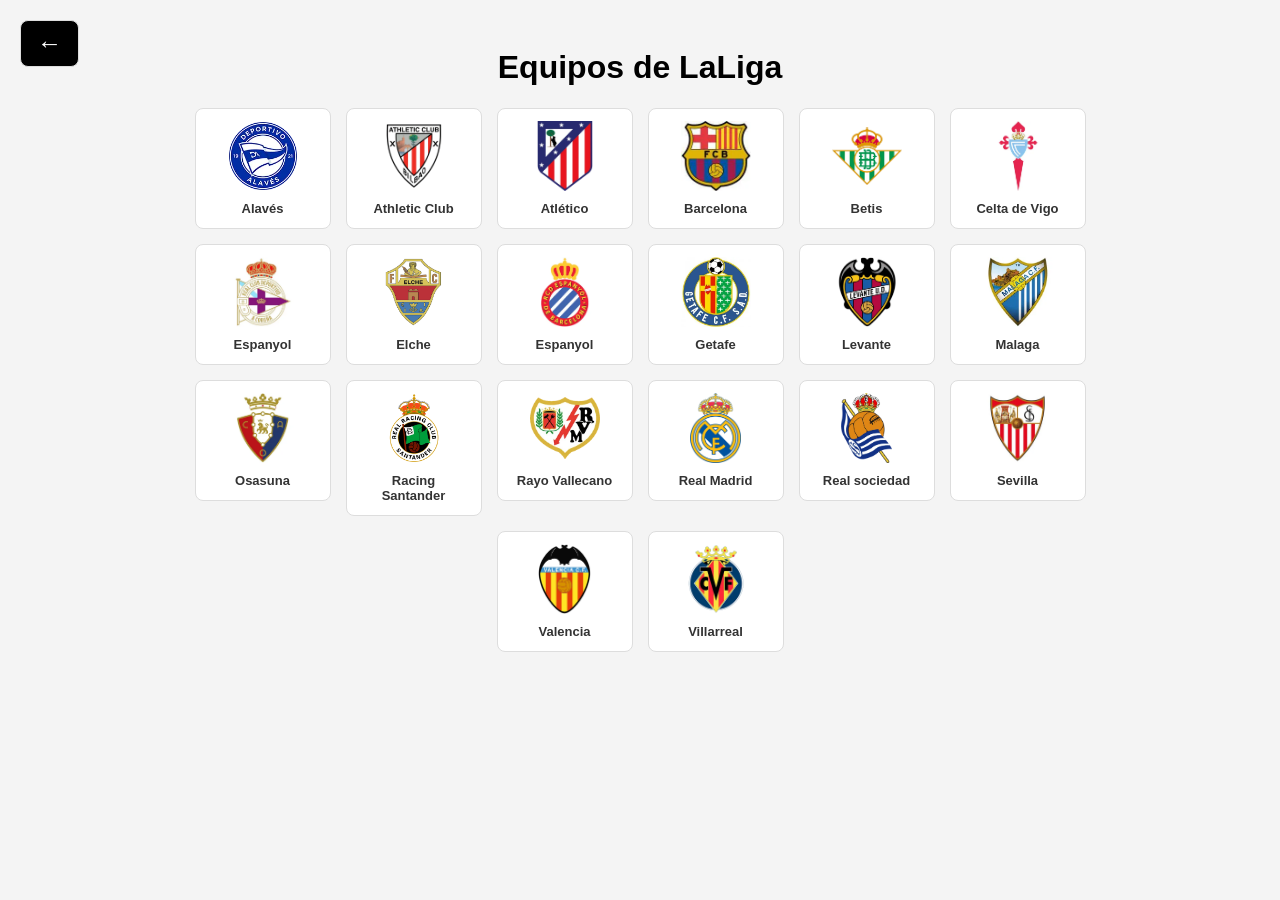
<file: Equipos.html>
<!DOCTYPE html>
<html lang="es">
<head>
    <meta charset="UTF-8">
    <meta name="viewport" content="width=device-width, initial-scale=1.0">
    <title>LaLiga Total | Fútbol español</title>
    <link rel="stylesheet" href="index.css">
    <link rel="icon" href="laliga.webp" type="image/x-icon" />
    <link rel="stylesheet" href="equipos.css">
</head>
<body>
   <h1>Equipos de LaLiga</h1>

  <div class="galeria-equipos">

    <a href="Plantilla.html">
    <div class="equipo">
        <div class="box">
            <img src="img/alaves.webp" alt="Deportivo Alavés">
        </div>
        <span>Alavés</span>
    </div>
    </a>

    <a href="Plantilla.html">
    <div class="equipo">
        <div class="box">
            <img src="img/athletic_bilbao.webp" alt="Athletic Club">
        </div>
        <span>Athletic Club</span>
    </div>
    </a>

    <a href="Plantilla.html">
    <div class="equipo">
        <div class="box">
            <img src="img/atletico de madrid.webp" alt="Atlético de Madrid">
        </div>
      <span>Atlético</span>
    </div>
    </a>

    <a href="Plantilla.html">
    <div class="equipo">
        <div class="box">
            <img src="img/barcelona.webp" alt="FC Barcelona">
        </div>
      <span>Barcelona</span>
    </div>
    </a>

    <a href="Plantilla.html">
    <div class="equipo">
        <div class="box">
            <img src="img/betis.webp" alt="Real Betis">
        </div>
      <span>Betis</span>
    </div>
    </a>

    <a href="Plantilla.html">
    <div class="equipo">
        <div class="box">
            <img src="img/celta.webp" alt="RC Celta">
        </div>
      <span>Celta de Vigo</span>
    </div>
    </a>

    <a href="Plantilla.html">
    <div class="equipo">
        <div class="box">
            <img src="img/deportivo_de_la_coruña.webp" alt="RCD Espanyol">
        </div>
      <span>Espanyol</span>
    </div>
    </a>

    <a href="Plantilla.html">
    <div class="equipo">
        <div class="box">
            <img src="img/elche.webp" alt="elche CF">
        </div>
      <span>Elche</span>
    </div>
    </a>

    <a href="Plantilla.html">
    <div class="equipo">
        <div class="box">
            <img src="img/espanyol.webp" alt="Espanyol FC">
        </div>
      <span>Espanyol</span>
    </div>
    </a>

    <a href="Plantilla.html">
    <div class="equipo">
        <div class="box">
            <img src="img/getafe.webp" alt="Getafe">
        </div>
      <span>Getafe</span>
    </div>
    </a>

    <a href="Plantilla.html">
    <div class="equipo">
        <div class="box">
            <img src="img/levante.webp" alt="Levante">
        </div>
      <span>Levante</span>
    </div>
    </a>

    <a href="Plantilla.html">
    <div class="equipo">
        <div class="box">
            <img src="img/malaga.webp" alt="Malaga">
        </div>
      <span>Malaga</span>
    </div>
    </a>

    <a href="Plantilla.html">
    <div class="equipo">
        <div class="box">
            <img src="img/osasuna.webp" alt="CA Osasuna">
        </div>
      <span>Osasuna</span>
    </div>
    </a>

    <a href="Plantilla.html">
    <div class="equipo">
        <div class="box">
            <img src="img/racing_santander.webp" alt="Racing Santander">
        </div>
      <span>Racing Santander</span>
    </div>
    </a>

    <a href="Plantilla.html">
    <div class="equipo">
        <div class="box">
            <img src="img/rayo_vallecano.webp" alt="Rayo Vallecano">
        </div>
      <span>Rayo Vallecano</span>
    </div>
    </a>

    <a href="Plantilla.html">
    <div class="equipo">
        <div class="box">
            <img src="img/real madrid.webp" alt="Real Madrid">
        </div>
      <span>Real Madrid</span>
    </div>
    </a>

    <a href="Plantilla.html">
    <div class="equipo">
        <div class="box">
            <img src="img/real_sociedad.webp" alt="Real Sociedad">
        </div>
      <span>Real sociedad</span>
    </div>
    </a>

    <a href="Plantilla.html">
    <div class="equipo">
        <div class="box">
            <img src="img/sevilla.webp" alt="Sevilla">
        </div>
      <span>Sevilla</span>
    </div>
    </a>

    <a href="Plantilla.html">
    <div class="equipo">
        <div class="box">
            <img src="img/valencia.webp" alt="Real Valladolid">
        </div>
      <span>Valencia</span>
    </div>
    </a>

    <a href="Plantilla.html">
    <div class="equipo">
        <div class="box">
            <img src="img/villareal.webp" alt="Villarreal CF">
        </div>
      <span>Villarreal</span>
    </div>
    </a>
    <button class="boton-volver"><a href="index.html">&#8592;</button></a>
</body>
</html>
</file>
<file: index.css>
nav {
    font-size: 0;
}

ol {
    padding: 0;
    margin: 0;
}

li {
    display: inline-block;
    width: 20%;
    font-size: 20px;
    text-align: center;
    background-color: black;
    color: white;
}

li:hover {
    background-color: red;
}
h1{
    text-align: center;
}
a{
    text-decoration: none;
    color: white;
}
</file>
<file: equipos.css>
body {
  font-family: sans-serif;
  background-color: #f4f4f4;
  text-align: center;
  padding: 20px;
}

.galeria-equipos {
  display: flex;
  flex-wrap: wrap;
  justify-content: center;
  gap: 15px;
  max-width: 1000px;
  margin: 0 auto;
}

.equipo {
  background: white;
  border: 1px solid #ddd;
  border-radius: 8px;
  padding: 12px;
  width: 110px;
  display: flex;
  flex-direction: column;
  align-items: center;
  cursor: pointer;
}

.equipo:hover {
  transform: scale(1.05);
  transition: 0.2s;
}

.box {
  width: 70px;
  height: 70px;
  display: flex;
  align-items: center;
  justify-content: center;
}

.box img {
  width: 70px;
  height: 70px;
  object-fit: contain;
}

.equipo span {
  margin-top: 10px;
  font-size: 13px;
  font-weight: bold;
  color: #333;
}
.boton-volver {
  position: absolute;
  top: 20px;
  left: 20px;
  background: black;
  color: white;
  border: 1px solid #ddd;
  border-radius: 8px;
  padding: 8px 16px;
  font-size: 25px;
  cursor: pointer;
  transition: 0.2s;
}
.boton-volver:hover {
  background: #e5e5e5;
}
</file>
